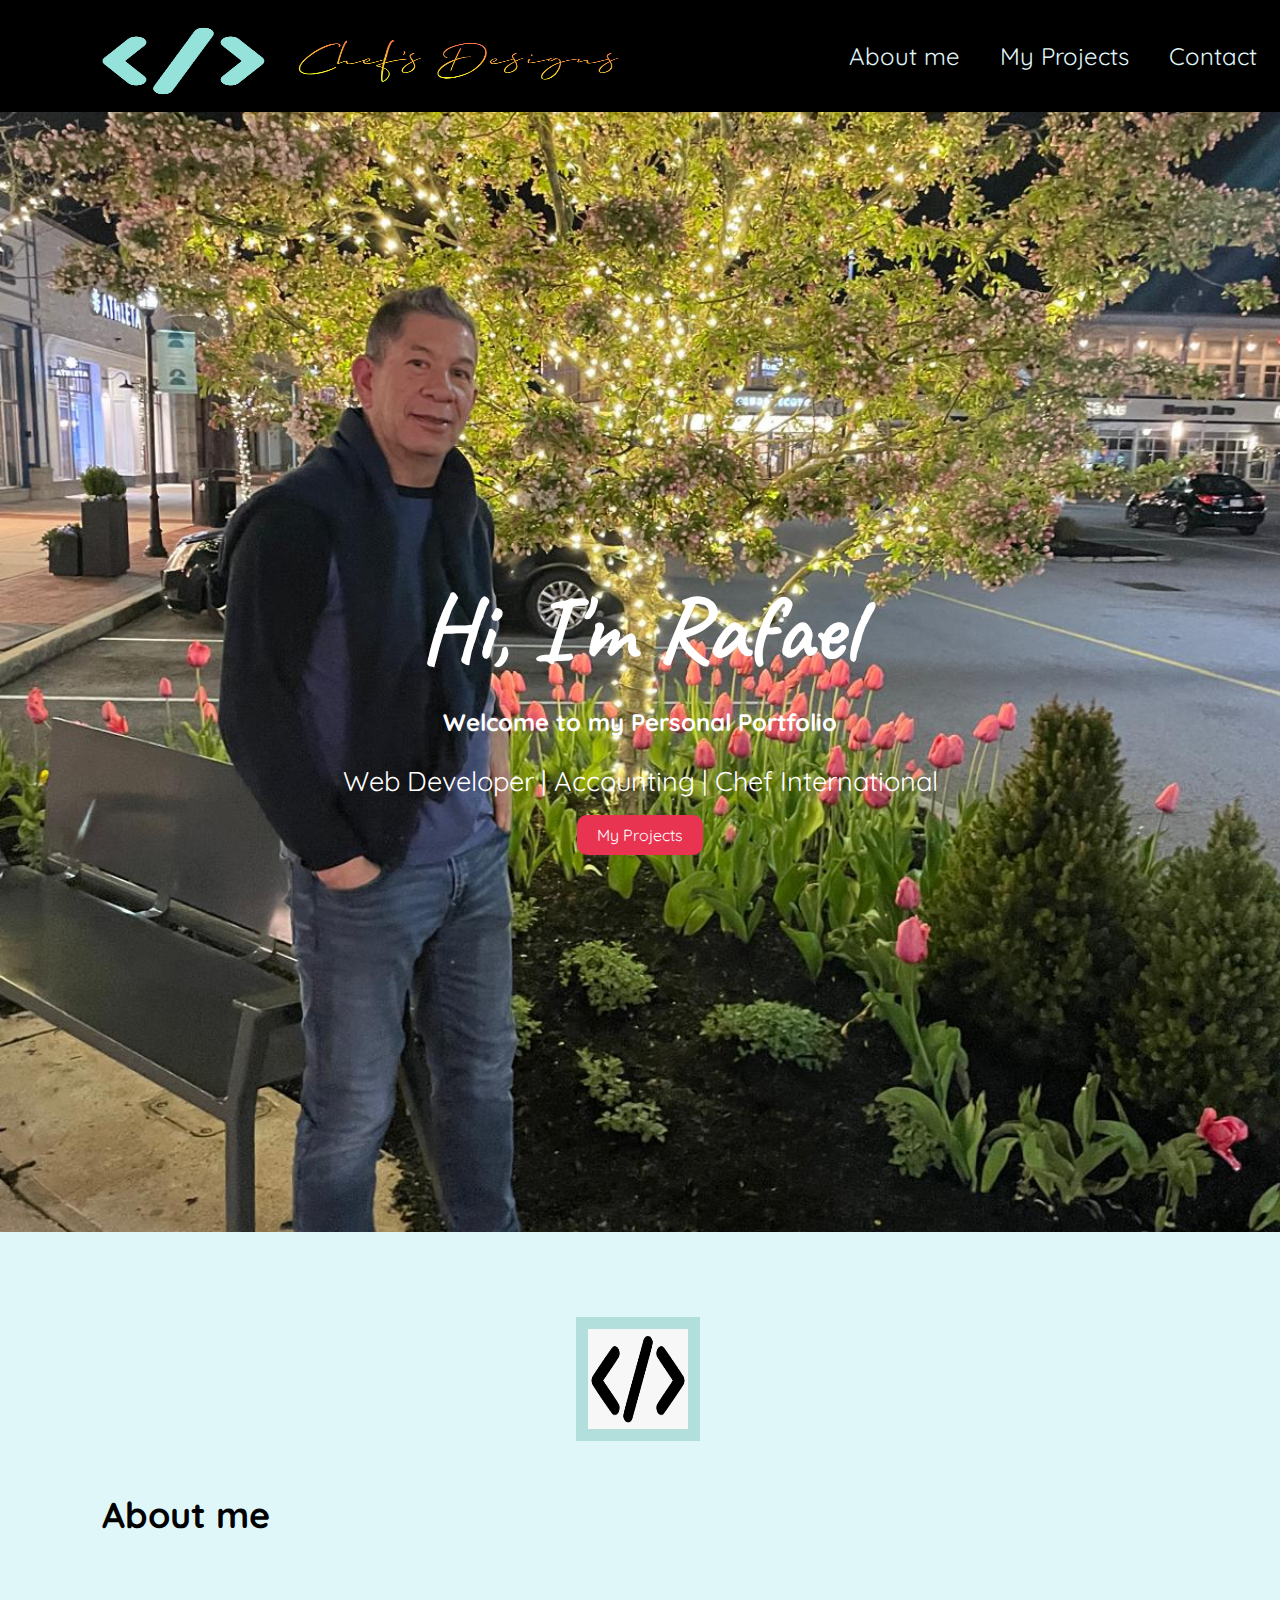
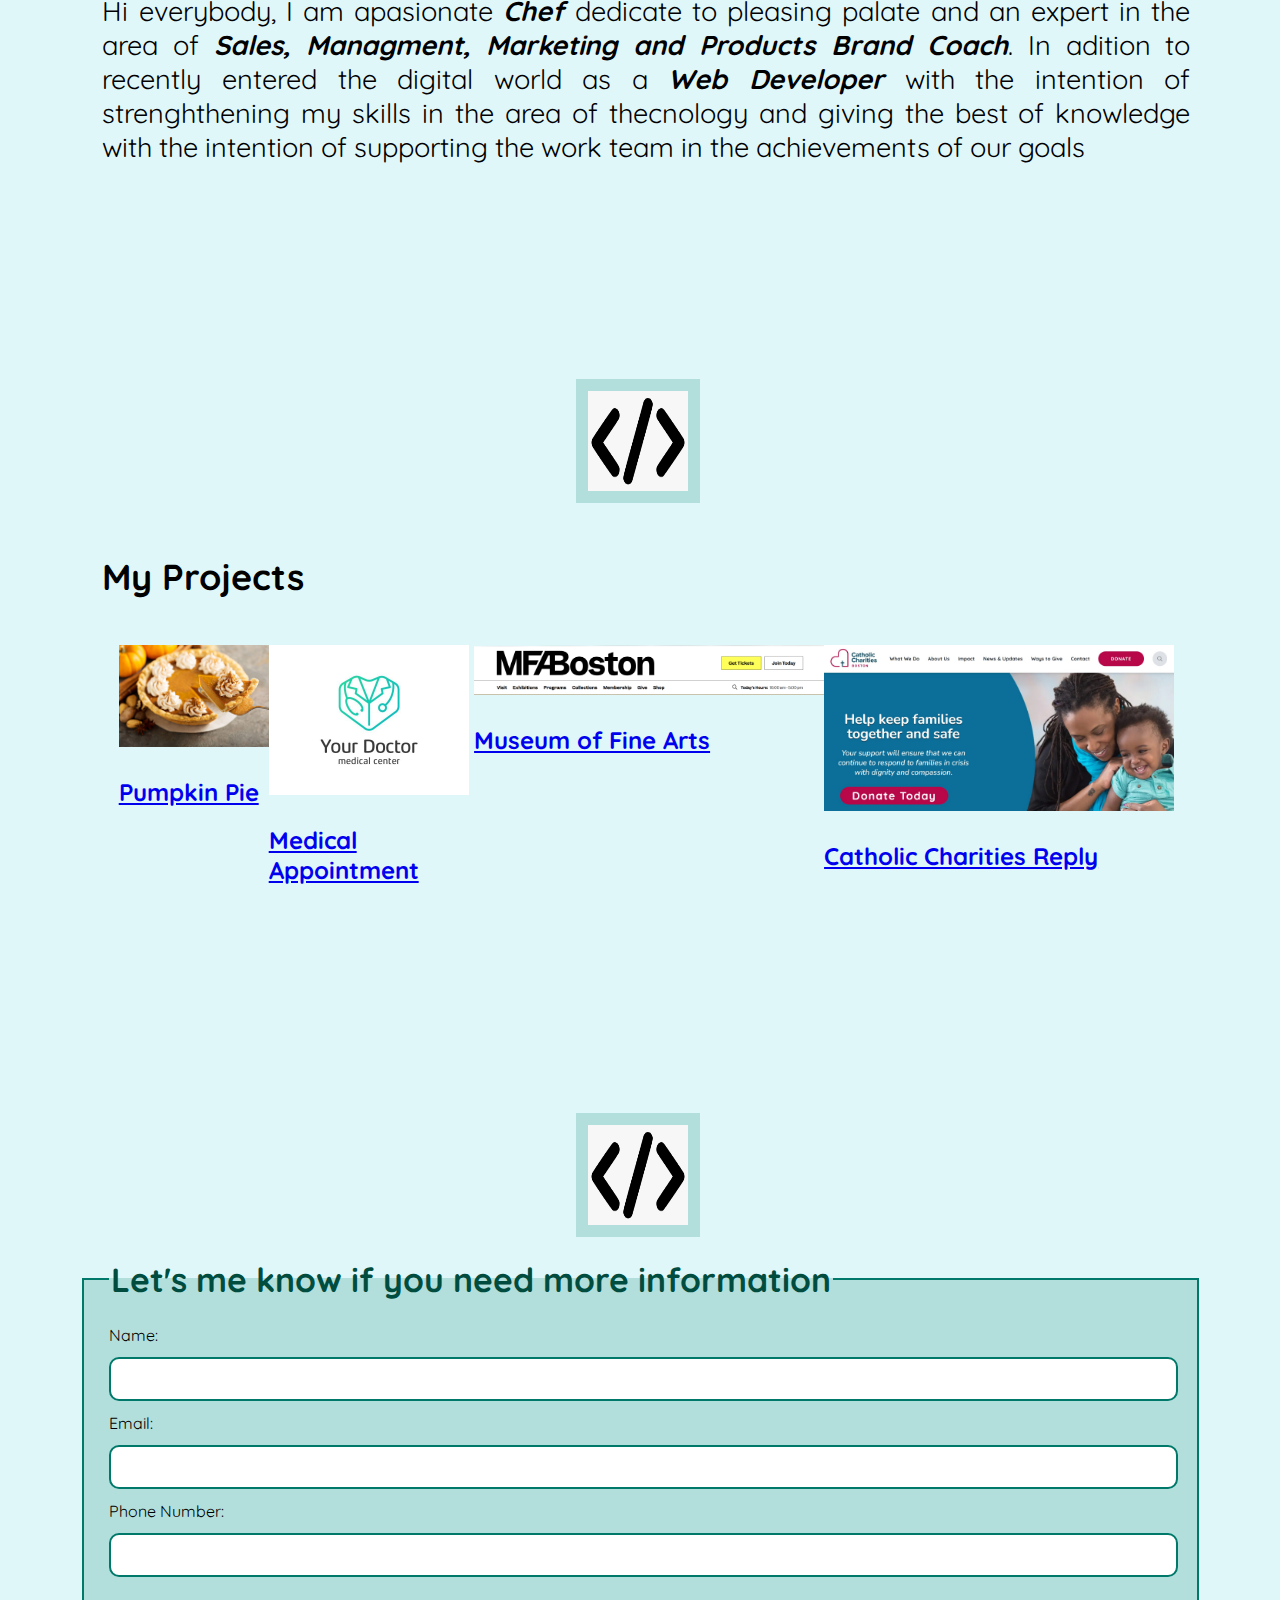
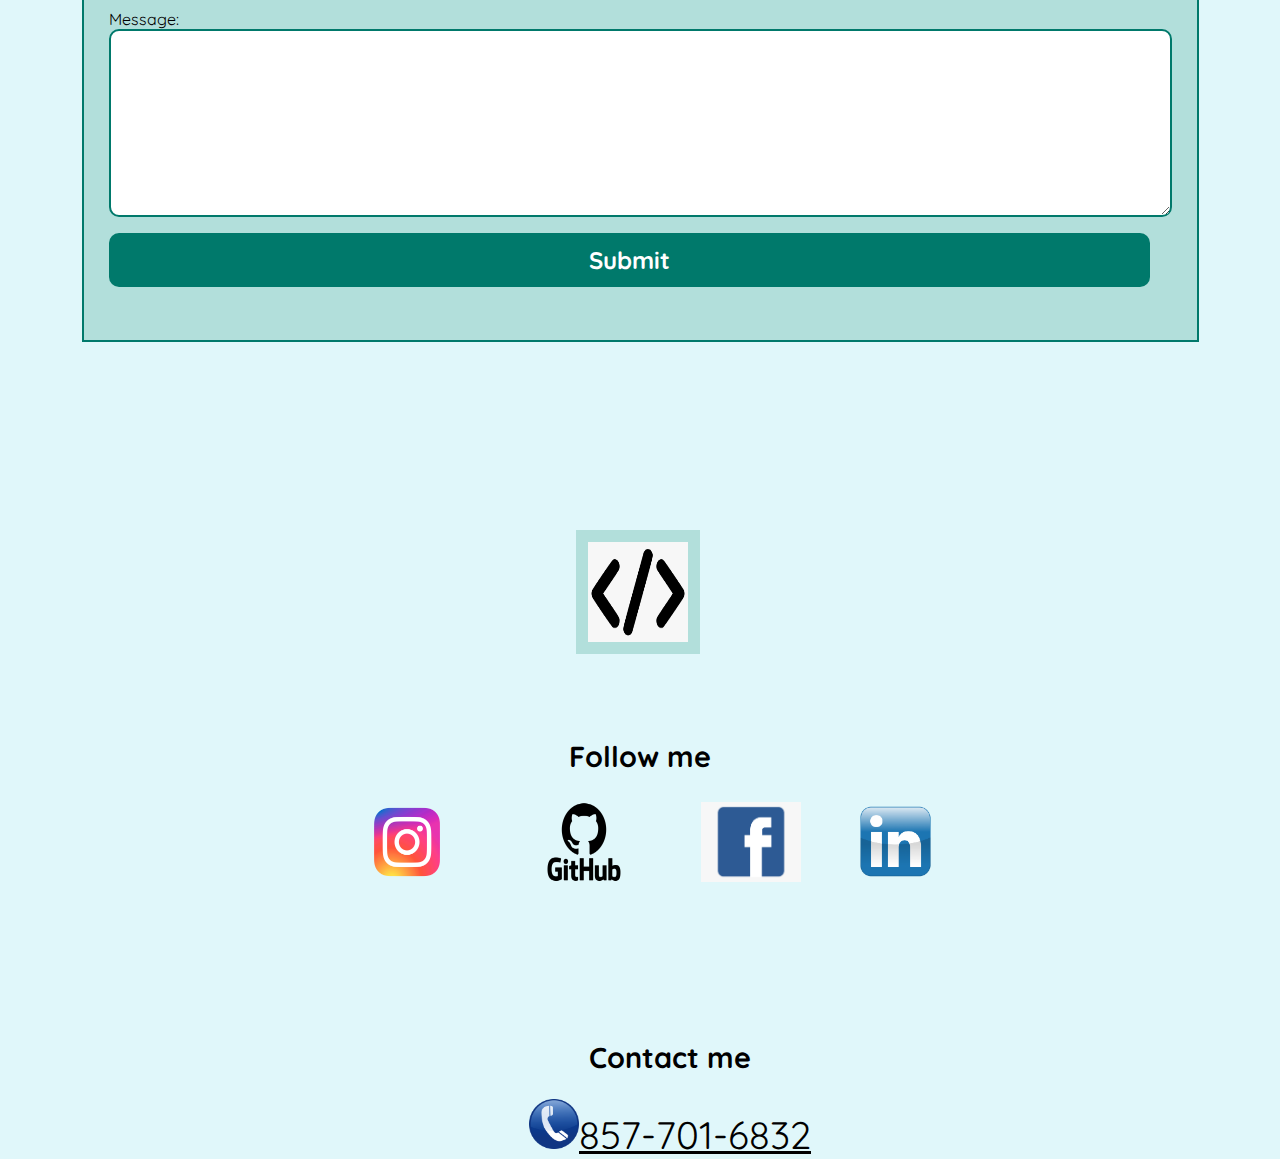
<file: index.html>
<!DOCTYPE html>
<html lang="en">

<head>
    <meta charset="UTF-8">
    <meta name="viewport" content="width=device-width, initial-scale=1.0">
    <link rel="stylesheet" href="css/style.css">
    <link
        href="https://fonts.googleapis.com/css2?family=Caveat:wght@400..700&family=Nunito:ital,wght@0,200..1000;1,200..1000&family=Poppins:ital,wght@0,100;0,200;0,300;0,400;0,500;0,600;0,700;0,800;0,900;1,100;1,200;1,300;1,400;1,500;1,600;1,700;1,800;1,900&family=Quicksand:wght@300..700&display=swap"
        rel="stylesheet">
    <link rel="preconnect" href="https://fonts.googleapis.com">
    <link rel="preconnect" href="https://fonts.gstatic.com" crossorigin>
    <link
        href="https://fonts.googleapis.com/css2?family=Caveat:wght@400..700&family=Nunito:ital,wght@0,200..1000;1,200..1000&family=Permanent+Marker&family=Poppins:ital,wght@0,100;0,200;0,300;0,400;0,500;0,600;0,700;0,800;0,900;1,100;1,200;1,300;1,400;1,500;1,600;1,700;1,800;1,900&family=Quicksand:wght@300..700&display=swap"
        rel="stylesheet">
    <title>Personal Portfolio Rafael Pacheco</title>
</head>

<body>
    <header>
        <div class="logo"> <img src="img/chef logo2.png" width="550" height="320"></div>
        <nav>
            <ul>
                <li><a href="#ace">About me</a></li>
                <li><a href="#my">My Projects</a></li>
                <li><a href="#contacto">Contact </a></li>
            </ul>
        </nav>
    </header>
    <section class="hero">

        <section class="datos">
            <section class="Rafa">
                <h1> Hi, I'm Rafael</h1>
            </section>
            <section class="pers">
                <h2> Welcome to my Personal Portfolio</h2>
            </section>
            <section class="webd">
                <p>Web Developer | Accounting | Chef International</p>
            </section>
            <section class="Proj"><a href="#proyectos" class="btn">My Projects</a></section>
        </section>

    </section>


    <main>
        <section class="tag"> <img src="img/code tag.png" width="100" height="100"></section>
        <section class="me">
            <section class="ace">
                <h2>About me</h2>
            </section>

            <section class="texto">

                <p>Hi everybody, I am apasionate <b><i>Chef</i></b> dedicate to pleasing palate and an expert in the
                    area of
                    <b><i>Sales, Managment, Marketing and Products Brand Coach</i></b>. In adition to recently entered
                    the digital world  
                    as a
                    <strong><b><i>Web Developer</i></b></strong> with the intention of strenghthening my skills in the
                    area
                    of
                    thecnology and giving the best of knowledge with the intention of supporting the work team in the
                    achievements of our goals
                </p>
            </section>

        </section>

        <section class="tag"> <img src="img/code tag.png" width="100" height="100"></section>

        <section class="pro">
            <section class="my">
                <h2> My Projects</h2>
            </section>
            <section class="allpro">
                <section class="pumpkin">
                    <img src="img/pumpkinpie.jpg" heigth="150" width="150">
                    <p><a href="https://github.com/rafa1065/pumpkinpie">Pumpkin Pie</a></p>
                </section>

                <section class="form">
                    <img src="img/pic2.jpg" heigth="100" width="200">
                    <p><a href="https://rafa1065.github.io/Medical-appointment-form/">Medical Appointment</a></p>
                </section>

                <section class="mfa">
                    <img src="img/MFA.jpg.PNG" heigth="300" width="350">
                    <p><a href="https://rafa1065.github.io/MFA-Reply-Practice/">Museum of Fine Arts</a></p>
                </section>
                <section class="mfa">
                    <img src="img/catholic.jpg" heigth="300" width="350">
                    <p><a href="https://rafa1065.github.io/catholic_charities-reply/">Catholic Charities Reply</a></p>
                </section>



            </section>

        </section>

        <section class="tag"> <img src="img/code tag.png" width="100" height="100"></section>

        <section class="contacto">

            <form action="https://formspree.io/f/xbldvokj" method="Post" onsubmit="return sendForm(event);">

                <fieldset>
                    <legend> Let's me know if you need more information</legend>
                    <label for="username">Name:</label>
                    <input type="text" id="username" name="username" required>

                    <label for="email">Email:</label>
                    <input type="email" id="email" name="email" required>

                    <label for="phone">Phone Number:</label>
                    <input type="phone" name="phone" placeholder=""> <br><br>

                    <label for="Message">Message:</label>
                    <textarea name="msg" id="" cols="130" rows="12" class="form-control" placeholder=" "></textarea>

                    <input type="submit" value="Submit">
                    <p id="form-message"></p>


                </fieldset>
            </form>
        </section>


    </main>

    <footer>
        <section class="tag"> <img src="img/code tag.png" width="100" height="100"></section>

        <section class="foot">
            <section class="sigue">
                <p>
                <h2>Follow me </h2>
                </p>
            </section>

            <section class="icon">
                <p><a href="http://www.instagram.com" target="_blank"><img src="img/logo ig1.png" width="120"
                            height="70"></a></p>
                <p><a href="http://www.github.com" target="_blank"><img src="img/GitHub-Logo2.png" width="120"
                            height="80"></a></p>
                <p><a href="http://www.facebook.com" target="_blank"><img src="img/facebook-png.png" width="100"
                            height="80"></a></p>
                <p><a href="http://www.linkedin.com" target="_blank"> <img src="img/LI-Logo-Transparent.png" width="75"
                            heigth="50"></a></p>
            </section>

        </section>

        <section class="call">
            <section class="llama">
                <p><strong>
                        <h2> Contact me </h2>
                    </strong></p>
            </section>
            <section class="minum">
                <img src="img/cel blue.jpg" width="50" height="50"><u>857-701-6832</u>
            </section>
        </section>

    </footer>


</body>
<script src="js/script.js"></script>

</html>
</file>
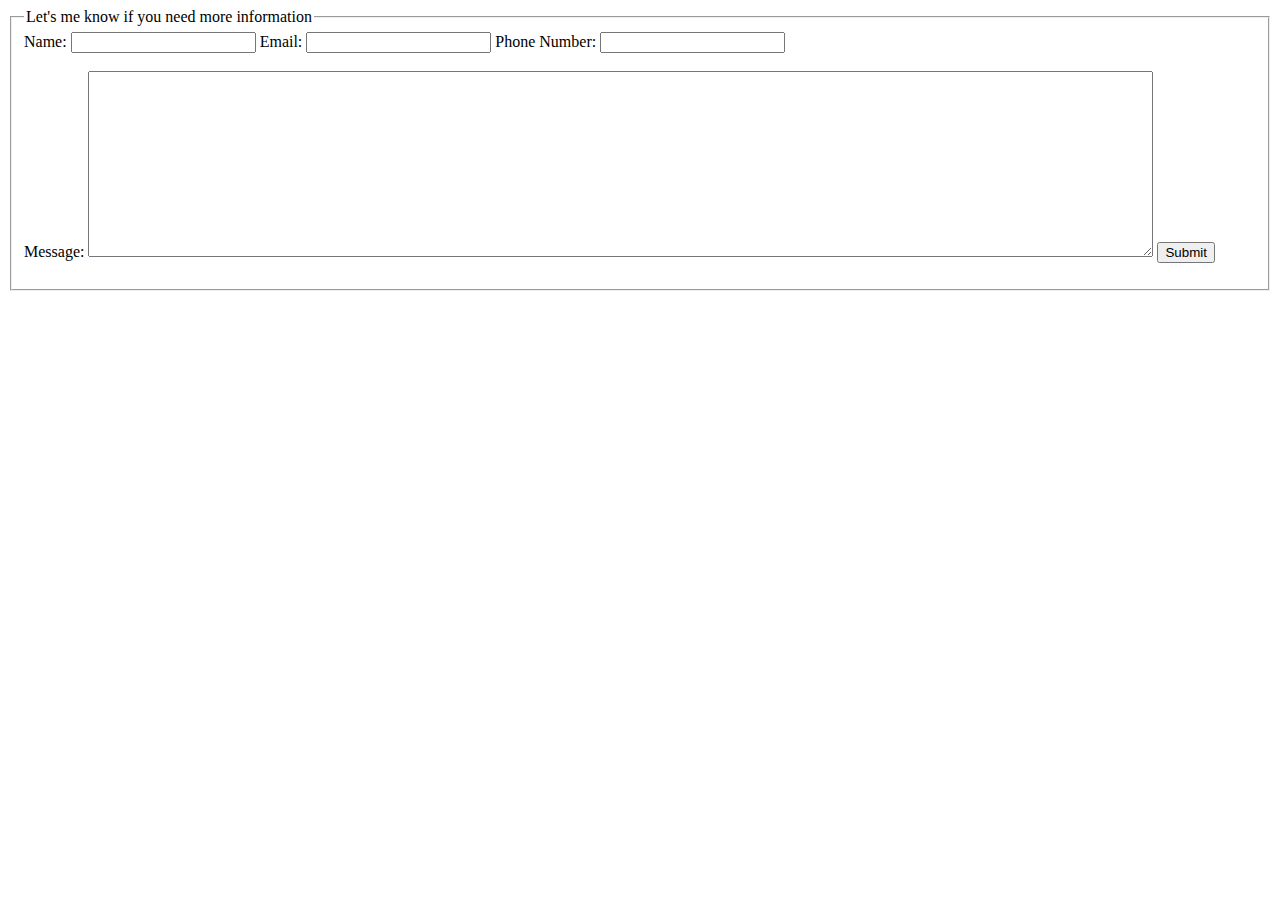
<file: contactform.html>
<!DOCTYPE html>
<html lang="en">

<head>
    <meta charset="UTF-8">
    <meta name="viewport" content="width=device-width, initial-scale=1.0">
    <title>Document</title>
</head>

<body>
    <form action="https://formspree.io/f/xbldvokj" method="Post" onsubmit="return sendForm(event);">
        
        <fieldset>
        <legend> Let's me know if you need more information</legend>
        <label for="username">Name:</label>
        <input type="text" id="username" name="username" required>

        <label for="email">Email:</label>
        <input type="email" id="email" name="email" required>

        <label for="phone">Phone Number:</label>
        <input type="phone" name="phone" placeholder=""> <br><br>

        <label for="Message">Message:</label>
        <textarea name="msg" id="" cols="130" rows="12" class="form-control" placeholder=" "></textarea>

        <input type="submit" value="Submit">
        <p id="form-message"></p>


        </fieldset>
    </form>


</body>
<script src="js/script.js"></script>

</html>
</file>
<file: css/style.css>
body {
        font-family: 'quicksand';
        background-color: #e0f7fa;
        display: flex;
        flex-direction: column;
        justify-content: center;
        height: 100%;
        margin: 0;
    }

    h2{
        font-family: "quicksand";
    }

header {
    display: flex;
    justify-content: space-between;
    align-items: center;
    padding: 5px;
    background-color:black;
    color: #fff;
}

header .logo {
    
    width: 100px;
    height: 100px;
    position: relative; left:80px;
    position: relative; top: -105px;
    display: inline-block;
    align-items: center;
    background-color: black;
    padding: 1px;
}
.logo img {
    display: block; 
}

header nav ul {
    list-style: none;
    display: flex;
    margin: 0;
    padding: 8px;
    font-family: quicksand;
}

li{
    background-color :black;
    color:#fff
}
li :hover{
    background-color : #e93451;
    color:#fff
}


header nav ul li {
    margin-left: 20px;

}

header nav ul li a {
    color:#e0f7fa;
    text-decoration: none;
    font-family: 'quicksand';
    font-size: 1.5rem;
    padding: 10px;
}

header nav ul li a:hover {
    color: #fff;
   
}

.hero {
    display: flex;
    flex-direction: row;
    justify-content: center;
    width: 100%;
    height: 70em;
    background: url(..//img/legacy3.jpg);
    background-position: center;
    background-repeat: no-repeat;
    background-size: cover;
    align-items: center;
    color: #fff;
    text-align: center;
    
}

.hero h1 {
    font-size: 5.8em;
    margin: 0;
    margin-top: 12%;
    font-family: Caveat;
}

.hero p {
    font-size: 1.7em;
}

.hero .btn {
    margin-top: 20px;
    padding: 10px 20px;
    background-color: #e93451;
    color: #fff;
    text-decoration: none;
    border-radius: 10px;
    cursor: pointer;

}

.hero :hover .btn {
    background-color: black;
    
}

.me{
    display:flex;
    flex-direction: column;
    align-items: start;
    margin: 8%;
    width: 85%;
    height: auto;
    
}
.ace{
    font-family: 'quicksand';
    font-weight: 800;
    font-size: 1.5rem;

}
.texto{
    font-family: 'quicksand';
    font-size: 1.7rem;
    text-align: justify;
    
}
.pro{
    display: flex;
    flex-direction: column;
    justify-content: space-around;
    margin: 8%;
    width: 85%;
    height: auto;
    font-family: 'quicksand';
    font-weight: 800;
    font-size: 1.5rem;

}
.allpro{
    display: flex;
    justify-content: space-evenly;
    padding: 1.5%;
}

.formato{
    margin: 1%;
}
.formato .env{
     margin:1%;

}
fieldset {
    width: 50%;
    padding: 10px;
    margin: 8%;
}

footer{
    margin: 0;
    
}
.foot{
   
    display: flex;
    flex-direction: column;
    margin: 8%;
    align-items: center;
   
}
.sigue{
    display: flex;
    flex-direction: column;
    width: 710px;
    height: 100px;
    font-size: 1.2em;
   
    align-items: center;


}

.icon{
    
    width: 700px;
    display: flex;
    flex-direction: row;
    justify-content:space-evenly;
    padding: 1%;
    align-items: center;
   
}

form{
    display: flex;
    justify-content: center;
    align-items: center;
}

fieldset {
    border: 2px solid #00796b;
    padding: 25px;
    margin: 8%;
    background-color: #b2dfdb;
}
legend {
    color: #004d40;
    font-size: 1.8em;
    font-family: quicksand;
    font-size: 2.1em;
    font-weight: bolder;
}

input[type="text"],
input[type="email"],
input[type="phone"],
input[type="message"],

input[type="submit"] {
    width: 98%;
    padding: 12px;
    margin: 12px 0;
    border: 2px solid #00796b;
    border-radius: 10px;
    font-family: quicksand;
}
input[type="submit"] {
    background-color: #00796b;
    color: white;
    border: none;
    cursor: pointer;
    font-size: 1.5rem;
    font-weight: bolder;
}
input[type="submit"]:hover {
    background-color: #004d40;
}

textarea{
border-radius: 10px;
border: 2px solid #00796b;

}

.call{
   
    display: flex;
    flex-direction: column;
    margin-left: 25%;
    align-items: center;
    width: 700px;
    font-size: 1.2em;
}
.minum{
    font-size: 2.0em;
}

.tag{
    position: relative; left:45%;
    position: relative; top:85px;
    display: inline-block;
    align-items: center;
    background-color: #b2dfdb;
    padding: 12px;

}
.tag img {
    display: block; 
}
</file>
